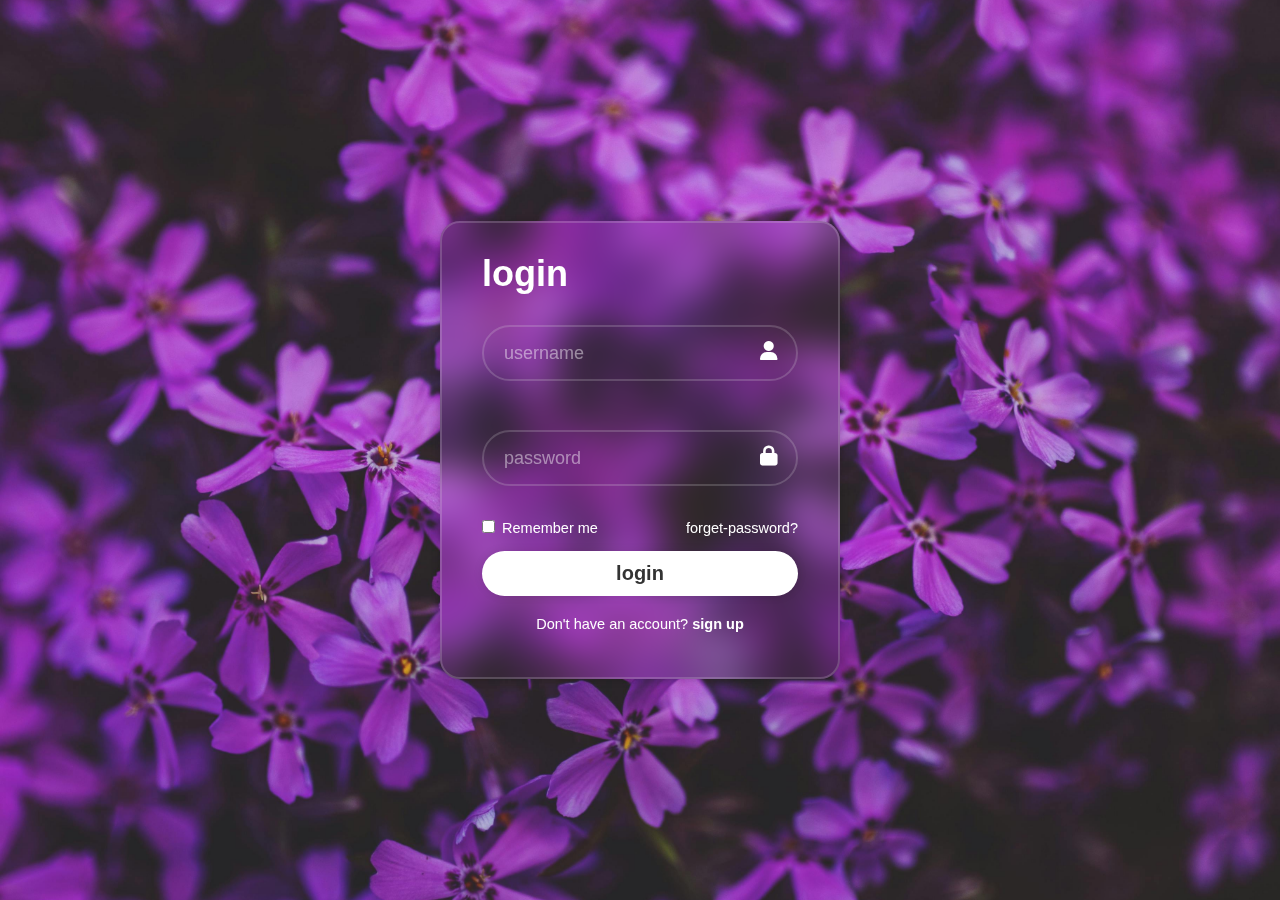
<file: index.html>
<!DOCTYPE html>
<html lang="en">
<head>
    <meta charset="UTF-8">
    <meta name="viewport" content="width=device-width, initial-scale=1.0">
    <link rel="stylesheet" href="style.css">
    <link rel="stylesheet" href="https://cdnjs.cloudflare.com/ajax/libs/font-awesome/6.5.2/css/all.min.css">
    <title>sign in</title>
</head>
<body>
    <div class="warpper">
    <form action="">
        <h1>login</h1>
        <div class ="input-box">
        <input type="text" placeholder="username" required>
        <i class="fa-solid fa-user"></i>
    </div>
    <div class="input-box">
    <input type="password" placeholder="password" required>
    <i class="fa-solid fa-lock"></i>
    </div>
    <div class="rembermber-forget">
        <label> <input type="checkbox"> Remember me</label>
        <a href="#">forget-password?</a>
    </div>
    <button type="submit" class="btn">login</button>
    <div class="register-link">
        <p>Don't have an account?
        <a href="#">sign up</a></p>
    </div>
    </form>
</body>
</html>
</file>
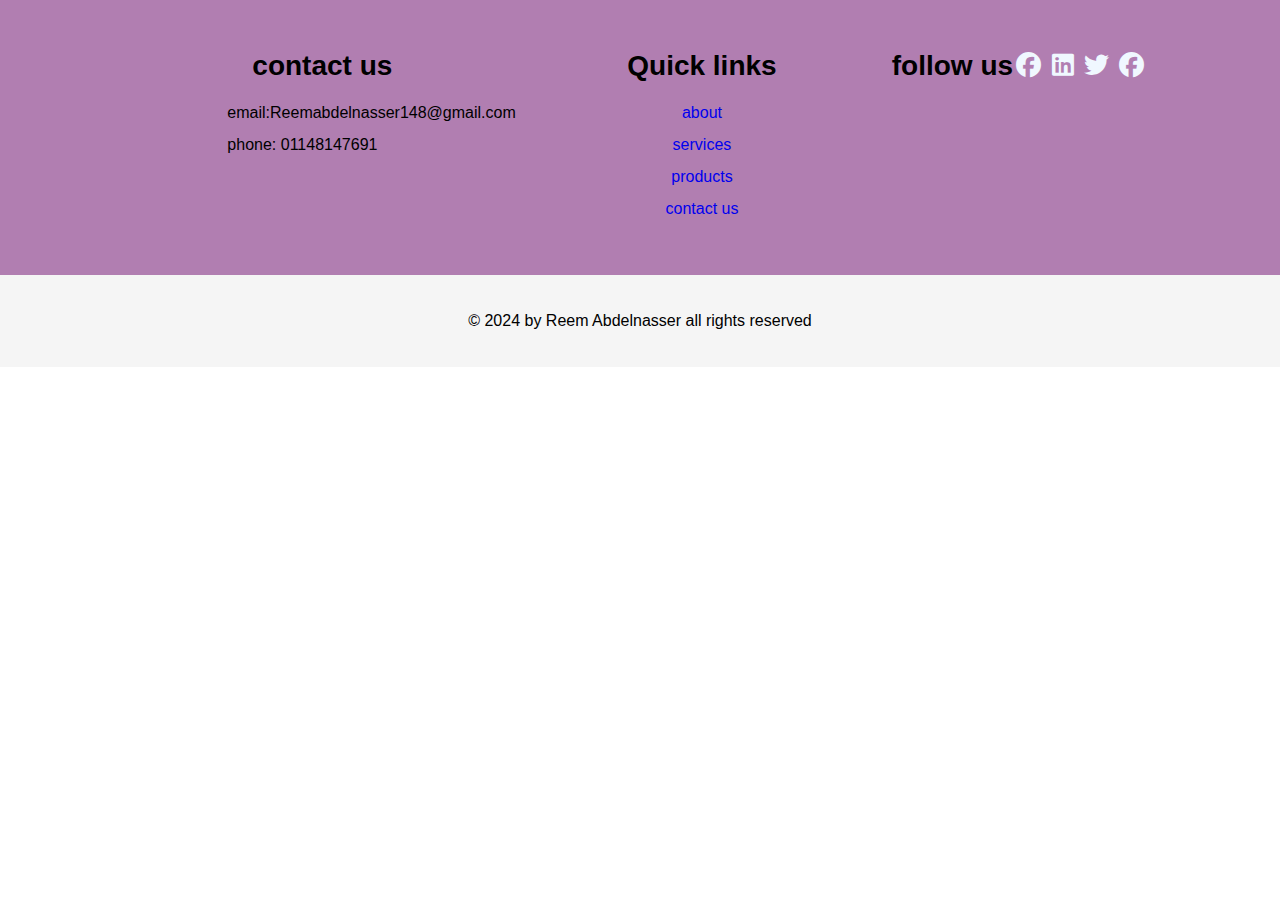
<file: footer.html>
<!DOCTYPE html>
<html lang="en">
<head>
    <meta charset="UTF-8">
    <meta name="viewport" content="width=device-width, initial-scale=1.0">
    <!-- <link rel="stylesheet" href="style.css"> -->
    <link rel="stylesheet" href="https://cdnjs.cloudflare.com/ajax/libs/font-awesome/6.5.2/css/all.min.css">
    <title>footer</title>
    <style>
        *{
            margin:0;
            padding:0;
            font-family: Arial, Helvetica, sans-serif;
            font-size: 16px;
        }
        footer{
            background: rgb(177, 126, 177);
            padding-top: 50px;
        }
        .container{
            width: 1140px;
            margin:auto;
            display: flex;
            justify-content: center;
        }
        .footer-content{
            width:33.3%;
        }
        h3{
            font-size: 28px;
            margin-bottom: 15px;
            text-align: center;
        }
        .footer-content p{
            width: 190px;
            margin:auto;
            padding: 7px;
        }
        .footer-content ul{
            text-align: center;
        }
        .list{
            padding:0;
        }
        .list li{
            width:auto;
            text-align: center;
            list-style-type: none;
            padding: 7px;
            position: relative;
        }
        /* .list li::before{
            content: '';
            position: absolute;
            transform: translate(-50%, -50%);
            left:50%;
            top:100%;
            width: 0;
            height: 2px;
            background: rgb(176, 221, 160);
            transition-duration: 0.5s ;

        } */
        /* .list li :hover::before{
            width: 70px;

        } */
        .social-icons li{
            display: inline-block;
            text-align: center;
            padding: 3px;                        ijk
        }
        .social-icons i{
            color:aliceblue;
            font-size: 25px;

        }
        a{
            text-decoration: none;
        }
        a:hover{
            color: aliceblue;
        }
        .social-icons i:hover{
            color:aliceblue;
        }
        .bottom-bar{
            background: whitesmoke;
            text-align: center;
            padding: 10px 0;
            margin-top: 50px;
        }
        .bottom-bar p{
            color: black;
            margin: 20px;
            font-size: 16px;
            padding: 7px;
        }


        
    </style>
<body>
<footer>
    <div class="container">
        <div class="footer-content">
            <h3>contact us</h3>
            <p>email:Reemabdelnasser148@gmail.com</p>
            <p>phone: 01148147691</p>
        </div>
        <div class="footer-content">
            <h3>Quick links</h3>
            <ul class="list">
                <li><a href="#">about</a></li>
                <li><a href="#">services</a></li>
                <li><a href="#">products</a></li>
                <li><a href="#">contact us</a></li>
            </ul>
        </div>
        <!-- <div class="footer-content"> -->
        <h3>follow us</h3>
        <ul class="social-icons">
        <li> <a href=""><i class="fa-brands fa-facebook"></i></a></li>
        <li> <a href=""><i class="fa-brands fa-linkedin"></i></a></li>
        <li> <a href=""><i class="fa-brands fa-twitter"></i></a></li>
        <li> <a href=""><i class="fa-brands fa-facebook"></i></a></li>
    </ul>
</div>
<div class="bottom-bar">
<p> &copy; 2024 by Reem Abdelnasser all rights reserved</p>
</div>
    </div>
</footer>
</body>
</file>
<file: style.css>
@import url('https://fonts.googleapis.com/css2?family=Poppins:ital,wght@0,100;0,200;0,300;0,400;0,500;0,600;0,700;0,800;0,900;1,100;1,200;1,300;1,400;1,500;1,600;1,700;1,800;1,900&display=swap');
*{
    font-family: 'poppins', sans-serif;
    margin: 0;
    padding:0;
    box-sizing: border-box;
    font-family: "popins",sans-serif;
}
body{
    display: flex;
    justify-content: center;
    align-items: center;
    min-height:100vh;
    background: url('pexels-kaboompics-5815.jpg') no-repeat;
    background-size: cover;
    background-position: center;

}
.warpper{
    width: 400px;
    background: transparent;
    border: 2px solid rgb(225,225,225,.2);
    backdrop-filter: blur(20px);
    box-shadow: 0 0 10px rgba(0, 0, 0 , .2);
    color: #ffffff;
    font-size: large;
    border-radius: 20px;
    padding: 30px 40px;
}
.warpper .input-box{
    position: relative;
    width: 100%;
    height: 75px;
    margin: 30px 0;
    
}
.input-box input{
    width:100%;
    height: 75%;
    background: transparent;
    border-radius: none;
    outline: none;
    border: 2px solid rgb(225,225,225,.2);
    border-radius: 40px;
    font-size: 18px;
    color:#ffffff;
    padding: 20px 45px 20px 20px;
}
.input-box input::placeholder{
    color:#ffffff75;
}
.input-box i {
    position: absolute;
    right: 20px;
    top: 35%;
    transform: translateY(-50%);
    font-size: 20px;

}
.warpper .rembermber-forget{
    display: flex;
    justify-content: space-between;
    font-size: 14.5px;
    margin: -15px 0px 15px;
}
.rembermber-forget label input{
    accent-color: #fff;
    text-decoration: none;
    margin-right: 3px;
}
.rembermber-forget a{
    color: #fff;
    text-decoration: none;

}
.rembermber-forget a:hover{
    color: #fff;
    text-decoration: underline;

}
.warpper .btn{
    width: 100%;
    height: 45px;
    background: white;
    border: none;
    outline: none;
    border-radius: 40px;
    box-shadow: 0 0 10px rgba(0, 0, 0 , .1);
    cursor: pointer;
    font-size: 20px;
    color: #333;
    font-weight: 600;

}
.warpper .register-link{
    font-size: 14.5px;
    text-align: center;
    margin: 20px 0px 15px;
}
.register-link p a{
    color:#fff;
    text-decoration: none;
    font-weight: 600;
}
.register-link p a:hover{
    text-decoration: underline;

}
</file>
